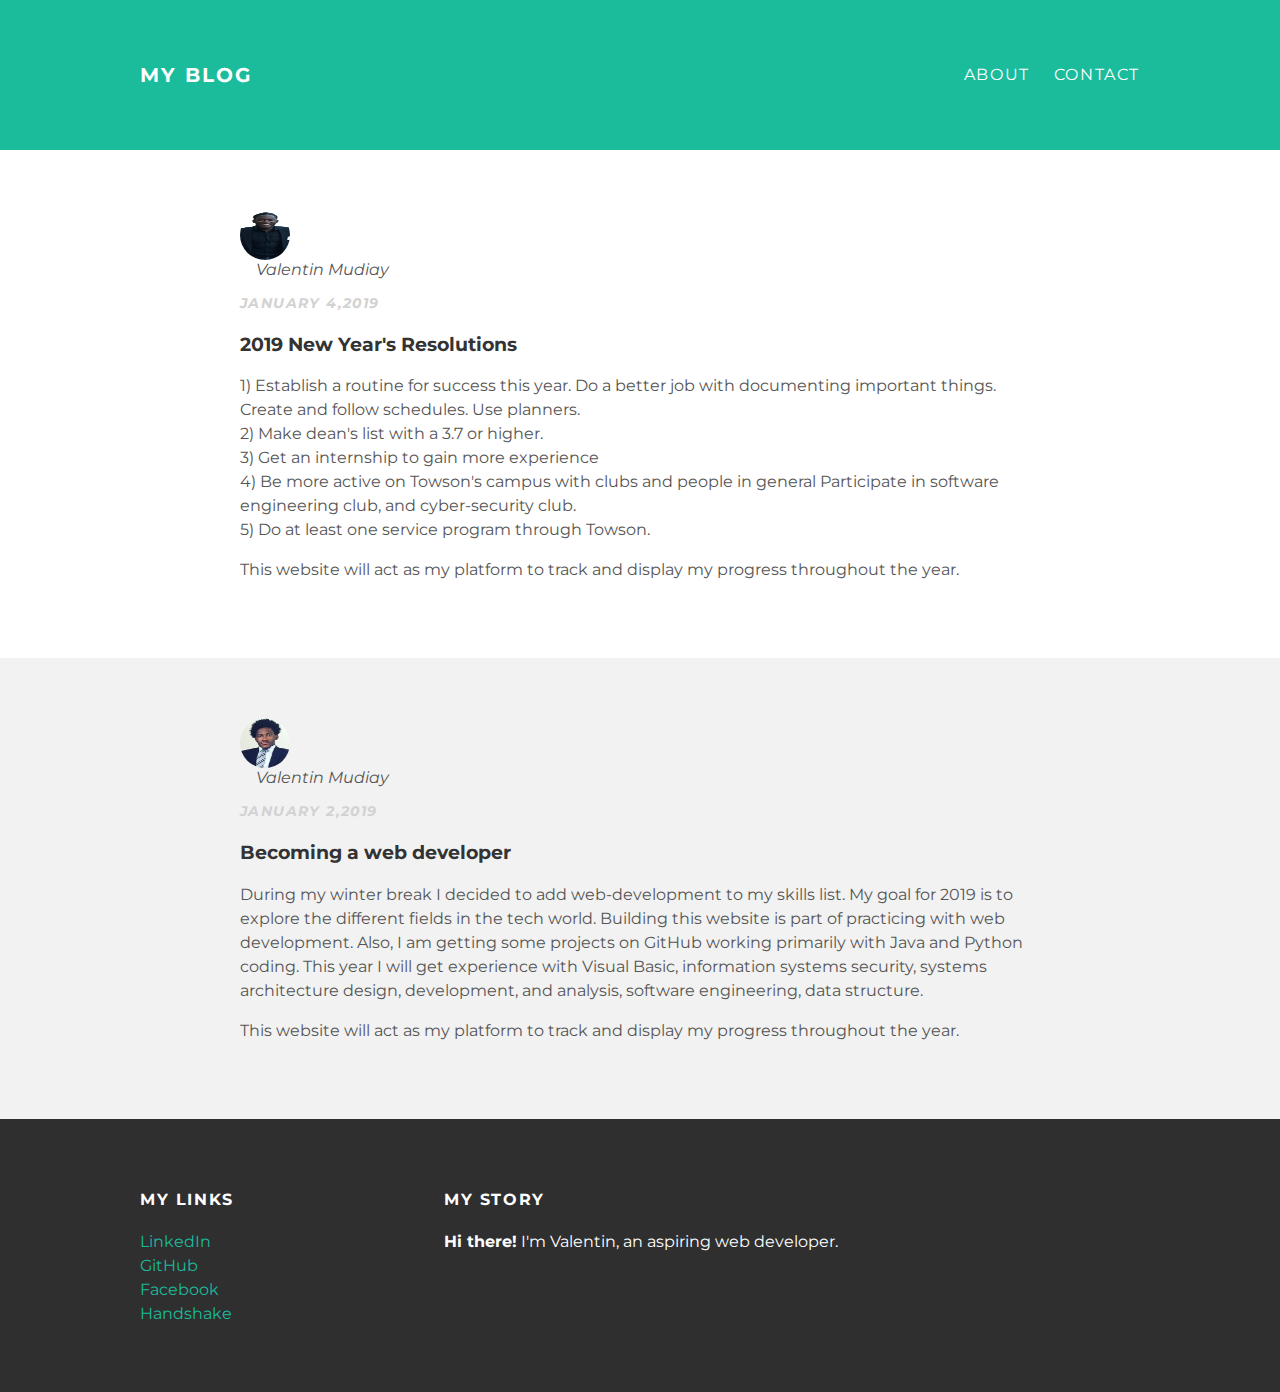
<file: index.html>
<!DOCTYPE html>
<html>
<head>
  <title>My blog</title>
  <link rel="stylesheet" type="text/css" href="style.css">
</head>
<body>
  <div id="header">
    <div class="container">
      <a id="header-title" href="index.html">My Blog</a>
      <ul id="header-nav">
        <li><a href="about.html">About</a></li>
        <li><a href="mailto:vmudia1@students.towson.edu">Contact</a></li>
      </ul>
    </div>
  </div>
  <div id="content">
    <div class="post-container">
      <div class="post">
        <div class="post-author">
          <img src="TinoPicBlog2.jpg"width="145" height="220"><br>
          <span><em>Valentin Mudiay</em><br></span>
          <p class="post-date"><em>January 4,2019</em></p>
        </div>
        <h3 class="post-title">2019 New Year's Resolutions</h3>
        <div class="post-content">
          <p>
            1) Establish a routine for success this year. Do a better job with
            documenting important things. Create and follow schedules. Use
            planners.<br>
            2) Make dean's list with a 3.7 or higher. <br>
            3) Get an internship to gain more experience<br>
            4) Be more active on Towson's campus with clubs and people in general
            Participate in software engineering club, and cyber-security club.<br>
            5) Do at least one service program through Towson.
          </p>
          <p>
            This website will act as my platform to track and display my
            progress throughout the year.
          </p>
        </div>
      </div>
    </div>
    <!-- </div>
    <div id="content"> // -->
    <div class="post-container">
      <div class="post">
        <div class="post-author">
          <img src="Headshot.jpg"><br>
          <span><em>Valentin Mudiay</em><br></span>
          <p class="post-date"><em>January 2,2019</em></p>
        </div>
        <h3 class="post-title">Becoming a web developer</h3>
        <div class="post-content">
          <p>
            During my winter break I decided to add web-development to my
            skills list. My goal for 2019 is to explore the different fields
            in the tech world. Building this website is part of practicing
            with web development. Also, I am getting some projects on GitHub
            working primarily with Java and Python coding. This year I will
            get experience with Visual Basic, information systems security,
            systems architecture design, development, and analysis, software
            engineering, data structure.
          </p>
          <p>
            This website will act as my platform to track and display my
            progress throughout the year.
          </p>
        </div>
      </div>
    </div>
  </div>
  <div id="footer">
    <div class="container">
      <div class="column">
        <h4>My Links</h4>
        <p>
          <a href="https://www.linkedin.com/in/valentin-mudiay/">LinkedIn</a><br>
          <a href="https://github.com/ValentinMudiay">GitHub</a><br>
          <a href="https://www.facebook.com/tino.mudiay">Facebook</a><br>
          <a href="https://towson.joinhandshake.com/users/9425535">Handshake</a>
        </p>
      </div>
      <div class="column">
        <h4>My Story</h4>
        <p><strong>Hi there!</strong> I'm Valentin, an aspiring web developer.
        </p>
      </div>
    </div>
  </div>
</body>
</html>
</file>
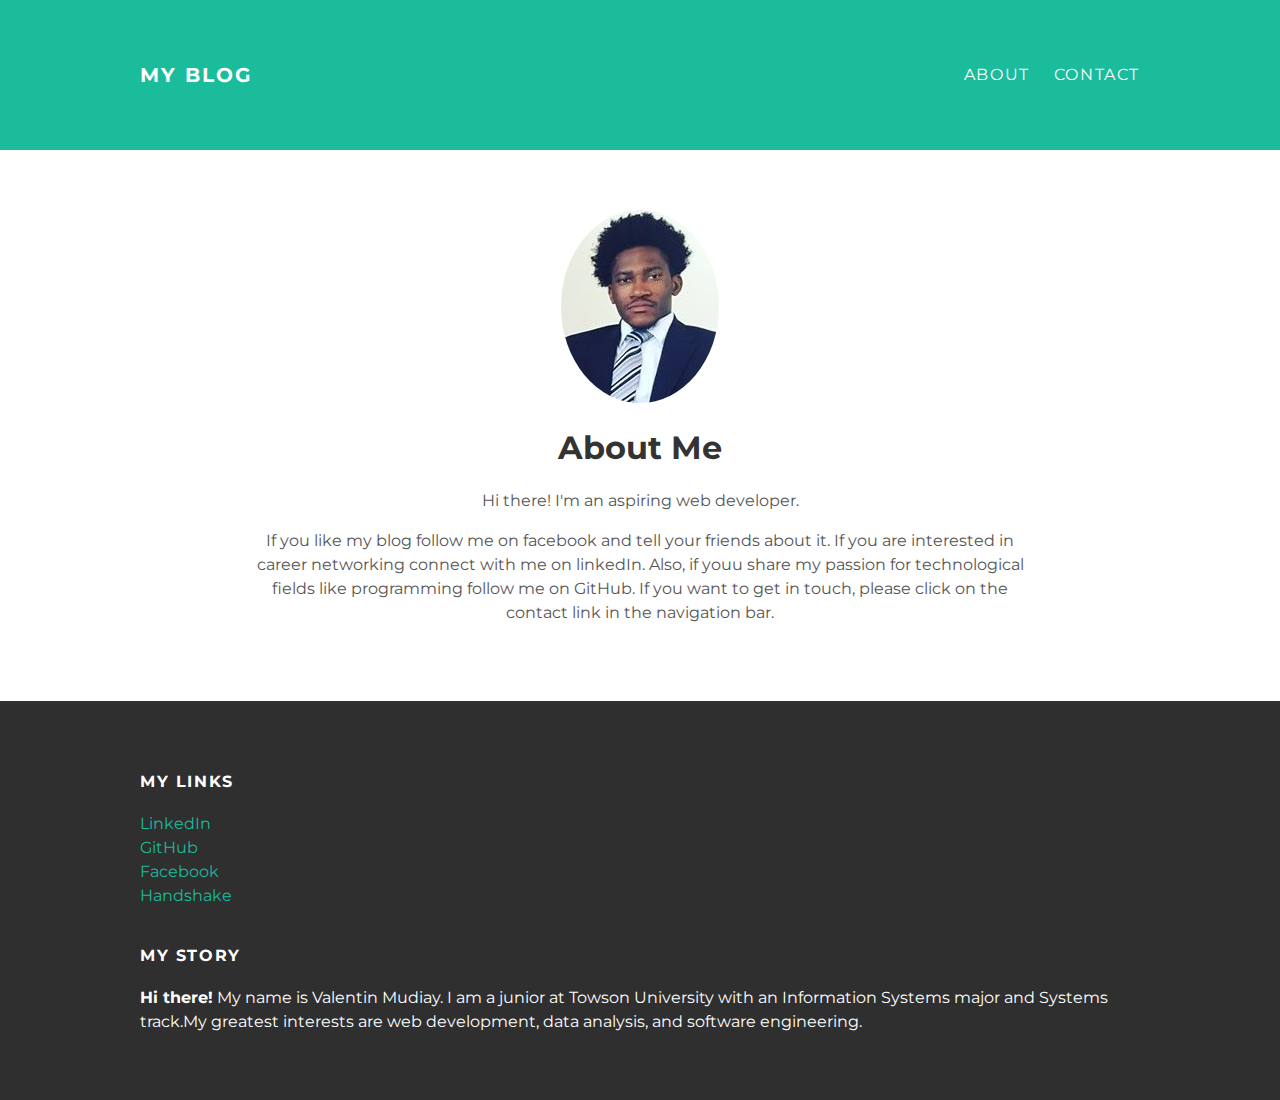
<file: about.html>
<!DOCTYPE html><!DOCTYPE html>
<html>
<head>
  <title>My blog</title>
  <link rel="stylesheet" type="text/css" href="style.css"> <!-- link tag to style.css -->
</head>
<body>
  <div id="header">
    <div class="container">
      <a id="header-title" href="index.html">My Blog</a>
      <ul id="header-nav">
        <li><a href="about.html">About</a></li>
        <li><a href="mailto:vmudia1@students.towson.edu">Contact</a></li>
      </ul>
    </div>
  </div>
  <div id="content">
    <div class="container">
      <div class="about">
        <div class="about-author">
          <img src="Headshot.jpg">
        </div>
        <h1 class="about-title">About Me</h1>
        <div class="about-content">
          <p>Hi there! I'm an aspiring web developer.</p>
          <p> If you like my blog follow me on facebook and tell your friends
            about it. If you are interested in career networking connect with me
            on linkedIn. Also, if youu share my passion for technological fields
            like programming follow me on GitHub. If you want to get in touch,
            please click on the contact link in the navigation bar.
          </p>
        </div> <!-- about-content -->
      </div> <!-- about -->
    </div> <!-- container -->
  </div> <!-- content -->
  <div id="footer">
    <div class="container">
      <div class="column">
        <h4>My Links</h4>
        <p>
          <a href="https://www.linkedin.com/in/valentin-mudiay/">LinkedIn</a><br>
          <a href="https://github.com/ValentinMudiay">GitHub</a><br>
          <a href="https://www.facebook.com/tino.mudiay">Facebook</a><br>
          <a href="https://towson.joinhandshake.com/users/9425535">Handshake</a>
        </p>
      </div>
      <div class="column">
        <h4>My Story</h4>
        <p><strong>Hi there!</strong> My name is Valentin Mudiay.
          I am a junior at Towson University with an Information
          Systems major and Systems track.My greatest interests are
          web development, data analysis, and software engineering.
        </p>
      </div>
    </div>
  </div>
</body>
</html>
</file>
<file: style.css>
/*Rule to import the web font, Montserrat
400 & 700 stand for normal and bold typerfaces*/
@import url(http://fonts.googleapis.com/css?family=Montserrat:400,700);
/*Set the color property to #555 */
body{
  color: #555;
  margin: 0; /*Sets the margin space */

/* Alows us to use Montserrat for all the elements on the website */
  font-family: 'Montserrat', sans-serif;
}

/* Creates a rule for the <div> element
with the ID header. In it, set background
color to #1abc9c and height to 150px */
#header  {
  background-color: #1abc9c;
  height: 150px;
  line-height: 150px; /*set to same height as the header */
}

/*Rule for all <a> elements inside of #header section.
 This rule effects the links in the title & in navigation*/
#header a {
  color: white;
  text-decoration: none;
/* transforms the links to uppercase (not the inside text of the link) */
  text-transform: uppercase;
  letter-spacing: 0.1em; /*gives the letters more spacing */
}

/* Changes the color of the links when we
hover over them. pseudo-class of #header a. */
#header a: hover {
  color: #222;
}

/*The header will consist of a clickable
title on the left side & a naviagtion bar
on the right side*/
#header-title{
  display: block;
  float: left;

  font-size: 20px;
  font-weight: bold;
}

/*Has clickable title and a navigation bar
but it sticks to the right */
#header-nav{
  display: block;
  float: right;
  margin-top: 0;
}

/*Creates a rule for list items within
header-nav */
#header-nav li {
  display: inline;
  padding-left: 20px; /*Creates space between list items */
  margin-top:0; /*gets rid of space at the top */
}

/* Use the container class to position the elemen
in the horizontal center */
.container {
  max-width: 1000px;
  margin: 0 auto;
}

/*Works on the content section of the page */
.post, .about {
  max-width: 800px;
  margin: 0 auto; /*positions the post in horizontal center */
  padding: 60px 0; /*Adds space on top, bottom, and between posts*/
}

/*Get the contents of about.htm1 into horizontal center */
.about {
  text-align: center;
}

.post-container:nth-child(even){
  background-color: #f2f2f2;
}
/* Makes circle pictres in blog posts & about section */
.post-author img, .about-author img {
  border-radius: 50%;
}

/* Adjusts the size of the author picture to fit.Rule for <img>. */
.post-author img{
  width: 50px;
  height: 50px;
  vertical-align: middle;
}

/*Get space between author's picture and name.*/
.post-author span{
  margin-left: 16px;
}

/*Make post date grey, bolded, smaller, uppercase font with increase spacing */
.post-date{
  color: #D2D2D2;

  font-size: 14px;
  font-weight: bold;

  text-transform: uppercase;
  letter-spacing: 0.1em;
}

/* Headlines, no matter how important they are, should be a little darker.
Rule for all headline elements from <h1> */
h1, h2, h3,h4 {
  color: #333;
}

/* Rule for <p> elements */
p {
  line-height: 1.5;
}
/* #footer rule */
#footer {
  background-color: #2f2f2f;
  padding: 50px 0; /*shorthand*/
}

/* Make <h4> elements white, uppercasee, and spaced lettering */
#footer h4{
  color: white;
  text-transform: uppercase;
  letter-spacing: 0.1em;
}

/* Make paragraphs in the footer white */
#footer p {
  color: white;
}
/*Position the elements of the footer in a single
row bu isomg the .column class */
.column {
  min-width: 300px;
  /*inline-block lets block elements keept their widths
  and heights but lines them up in a row. */
  display: inline-block;
  vertical-align: top;
}

/* Rule for all <a> elements on the webpage. */
a {
  color: #1abc9c;
  text-decoration: none;
}
/* Change the color when you hover over the link */
a: hover {
  color: #F6A623;
}
</file>
